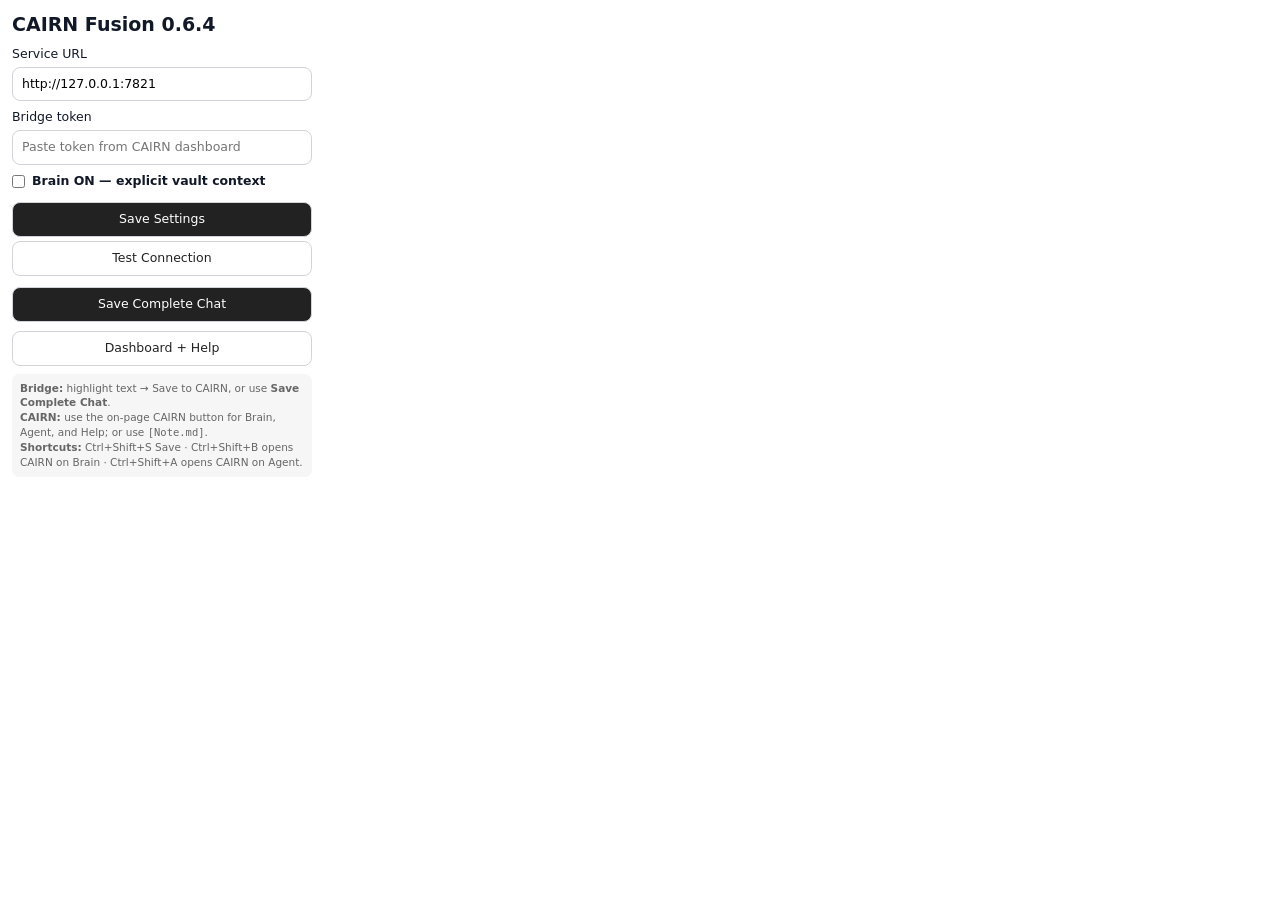
<file: browser_extension/popup.html>
<!doctype html><html><head><meta charset="utf-8"><link rel="stylesheet" href="popup.css"></head><body>
<h2>CAIRN Fusion 0.6.4</h2>
<label>Service URL</label><input id="url" value="http://127.0.0.1:7821">
<label>Bridge token</label><input id="token" type="password" placeholder="Paste token from CAIRN dashboard">
<label class="toggle"><input id="brainOn" type="checkbox"> Brain ON — explicit vault context</label>
<button id="save">Save Settings</button><button id="test" class="secondary">Test Connection</button>
<div class="capture-tools"><button id="saveChat">Save Complete Chat</button><button id="openHelp" class="secondary">Dashboard + Help</button></div>
<p class="hint"><b>Bridge:</b> highlight text → Save to CAIRN, or use <b>Save Complete Chat</b>.<br><b>CAIRN:</b> use the on-page CAIRN button for Brain, Agent, and Help; or use <code>[Note.md]</code>.<br><b>Shortcuts:</b> Ctrl+Shift+S Save · Ctrl+Shift+B opens CAIRN on Brain · Ctrl+Shift+A opens CAIRN on Agent.</p>
<p id="status"></p><script src="popup.js"></script></body></html>
</file>
<file: browser_extension/popup.css>
body{font:12.5px/1.35 system-ui;width:300px;padding:12px;margin:0;color:#111827}h2{font-size:19px;margin:0 0 8px}label{display:block;margin-top:8px;font-weight:500}input,button{box-sizing:border-box;width:100%;padding:8px 9px;margin-top:4px;border:1px solid #d1d5db;border-radius:8px;font:inherit}button{background:#222;color:#fff;cursor:pointer}.secondary{background:#fff;color:#222}#status{font-size:11px;color:#555;margin:7px 0 0}.hint{font-size:10.5px;line-height:1.42;color:#666;background:#f6f6f6;padding:7px 8px;border-radius:7px;margin:8px 0 0}.toggle{display:flex;align-items:center;gap:7px;font-weight:600;margin:8px 0}.toggle input{width:auto;margin:0}code{font-size:10.5px}.capture-tools{display:grid;gap:5px;margin-top:7px}.capture-tools button{width:100%}
</file>
